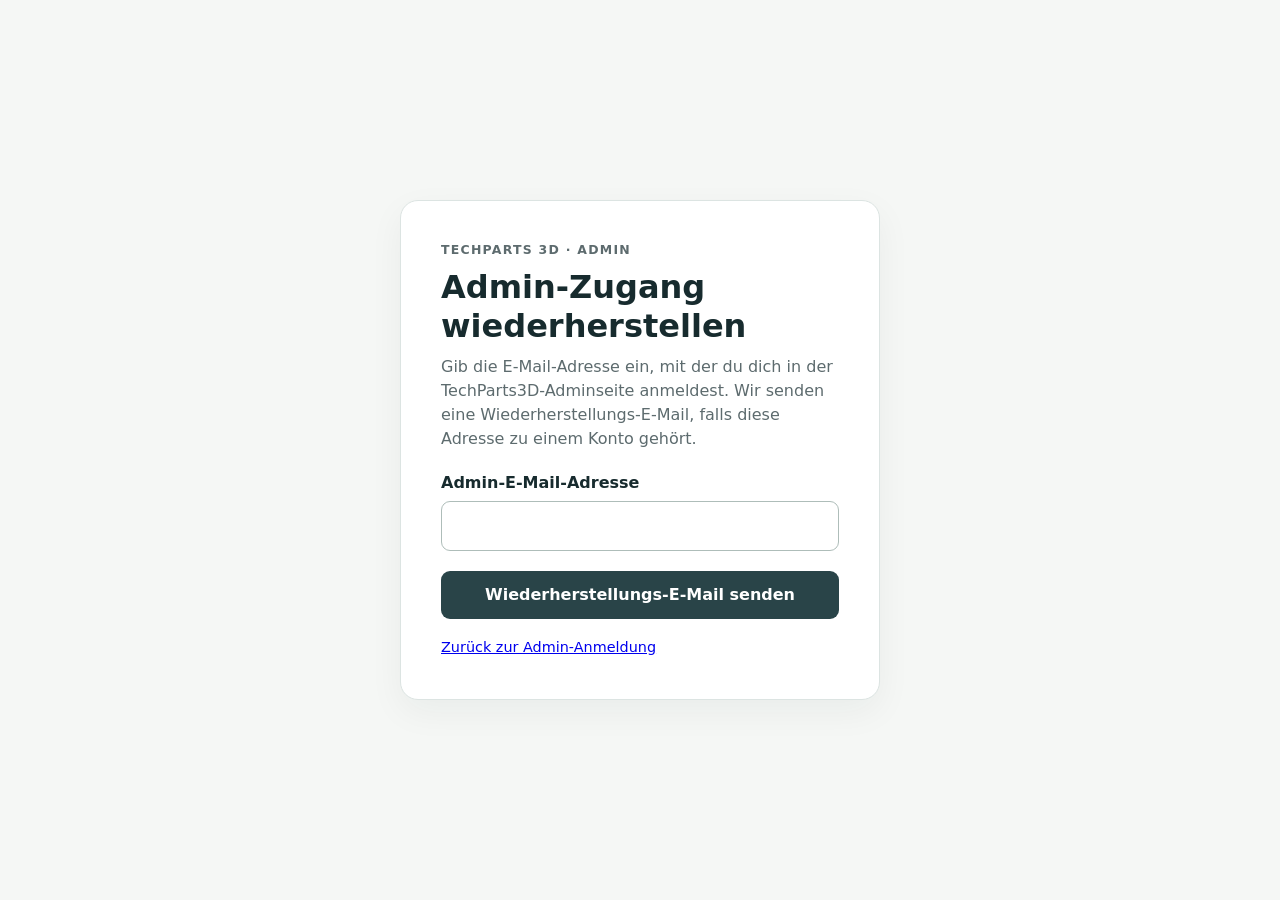
<file: request-password-reset.html>
<!doctype html>
<html lang="de">
<head>
  <meta charset="utf-8">
  <meta name="viewport" content="width=device-width, initial-scale=1">
  <meta name="robots" content="noindex,nofollow">
  <title>Admin-Zugang wiederherstellen – TechParts 3D</title>
  <style>
    :root { color-scheme: light; --ink:#172b2e; --muted:#5d6b6e; --line:#dce4e2; --accent:#294448; --bg:#f5f7f5; }
    * { box-sizing:border-box; }
    body { margin:0; min-height:100vh; display:grid; place-items:center; padding:24px; background:var(--bg); color:var(--ink); font:16px/1.5 system-ui,-apple-system,BlinkMacSystemFont,"Segoe UI",sans-serif; }
    main { width:min(100%,480px); background:#fff; border:1px solid var(--line); border-radius:18px; padding:clamp(24px,5vw,40px); box-shadow:0 12px 35px #172b2e0d; }
    .eyebrow { margin:0 0 8px; color:var(--muted); font-size:.78rem; font-weight:700; letter-spacing:.1em; text-transform:uppercase; }
    h1 { margin:0 0 10px; font-size:clamp(1.5rem,4vw,2rem); line-height:1.2; }
    p { color:var(--muted); margin:0 0 20px; }
    label { display:block; margin:16px 0 6px; font-weight:650; }
    input { display:block; width:100%; padding:12px 13px; border:1px solid #aebdb9; border-radius:9px; font:inherit; color:var(--ink); background:#fff; }
    input:focus { outline:3px solid #2944482b; border-color:var(--accent); }
    button,.button-link { display:inline-block; width:100%; margin-top:20px; padding:12px 16px; border:0; border-radius:9px; background:var(--accent); color:#fff; font:inherit; font-weight:700; text-align:center; text-decoration:none; cursor:pointer; }
    button:disabled { opacity:.6; cursor:wait; }
    .message { padding:12px 14px; border-radius:9px; background:#f0f4f2; color:var(--ink); margin:18px 0 0; overflow-wrap:anywhere; }
    .message.error { background:#fff0ed; color:#7b241c; }
    [hidden] { display:none !important; }
    .small { font-size:.9rem; margin-top:18px; margin-bottom:0; }
  </style>
</head>
<body>
  <main>
    <p class="eyebrow">TechParts 3D · Admin</p>
    <h1>Admin-Zugang wiederherstellen</h1>
    <p>Gib die E-Mail-Adresse ein, mit der du dich in der TechParts3D-Adminseite anmeldest. Wir senden eine Wiederherstellungs-E-Mail, falls diese Adresse zu einem Konto gehört.</p>
    <form id="requestForm">
      <label for="email">Admin-E-Mail-Adresse</label>
      <input id="email" type="email" autocomplete="email" required>
      <button id="sendButton" type="submit">Wiederherstellungs-E-Mail senden</button>
    </form>
    <div id="message" class="message" role="status" hidden></div>
    <div id="errorMessage" class="message error" role="alert" hidden></div>
    <p class="small"><a href="./admin.html">Zurück zur Admin-Anmeldung</a></p>
  </main>
  <script type="module">
    import { SUPABASE_URL, SUPABASE_ANON_KEY } from './supabase-config.js';
    import { createClient } from 'https://esm.sh/@supabase/supabase-js@2';

    const RECOVERY_URL = 'https://milamaiorova2026.github.io/techparts-3d/reset-password.html';
    const client = createClient(SUPABASE_URL.trim(), SUPABASE_ANON_KEY.trim());
    const form = document.querySelector('#requestForm');
    const emailInput = document.querySelector('#email');
    const sendButton = document.querySelector('#sendButton');
    const message = document.querySelector('#message');
    const errorMessage = document.querySelector('#errorMessage');

    form.addEventListener('submit', async (event) => {
      event.preventDefault();
      sendButton.disabled = true;
      message.hidden = true;
      errorMessage.hidden = true;
      const email = emailInput.value.trim();
      const { error } = await client.auth.resetPasswordForEmail(email, { redirectTo: RECOVERY_URL });
      sendButton.disabled = false;
      if (error) {
        errorMessage.textContent = 'Die Anfrage konnte nicht gesendet werden. Bitte prüfe die Supabase-Einstellungen und versuche es später erneut.';
        errorMessage.hidden = false;
        console.error('Password recovery request failed:', error);
        return;
      }
      message.textContent = 'Falls diese E-Mail-Adresse zu einem Benutzerkonto gehört, wurde eine Wiederherstellungs-E-Mail angefordert. Prüfe den Posteingang und den Spam-Ordner. Öffne den Link nur einmal und auf diesem Gerät.';
      message.hidden = false;
      form.hidden = true;
    });
  </script>
</body>
</html>
</file>
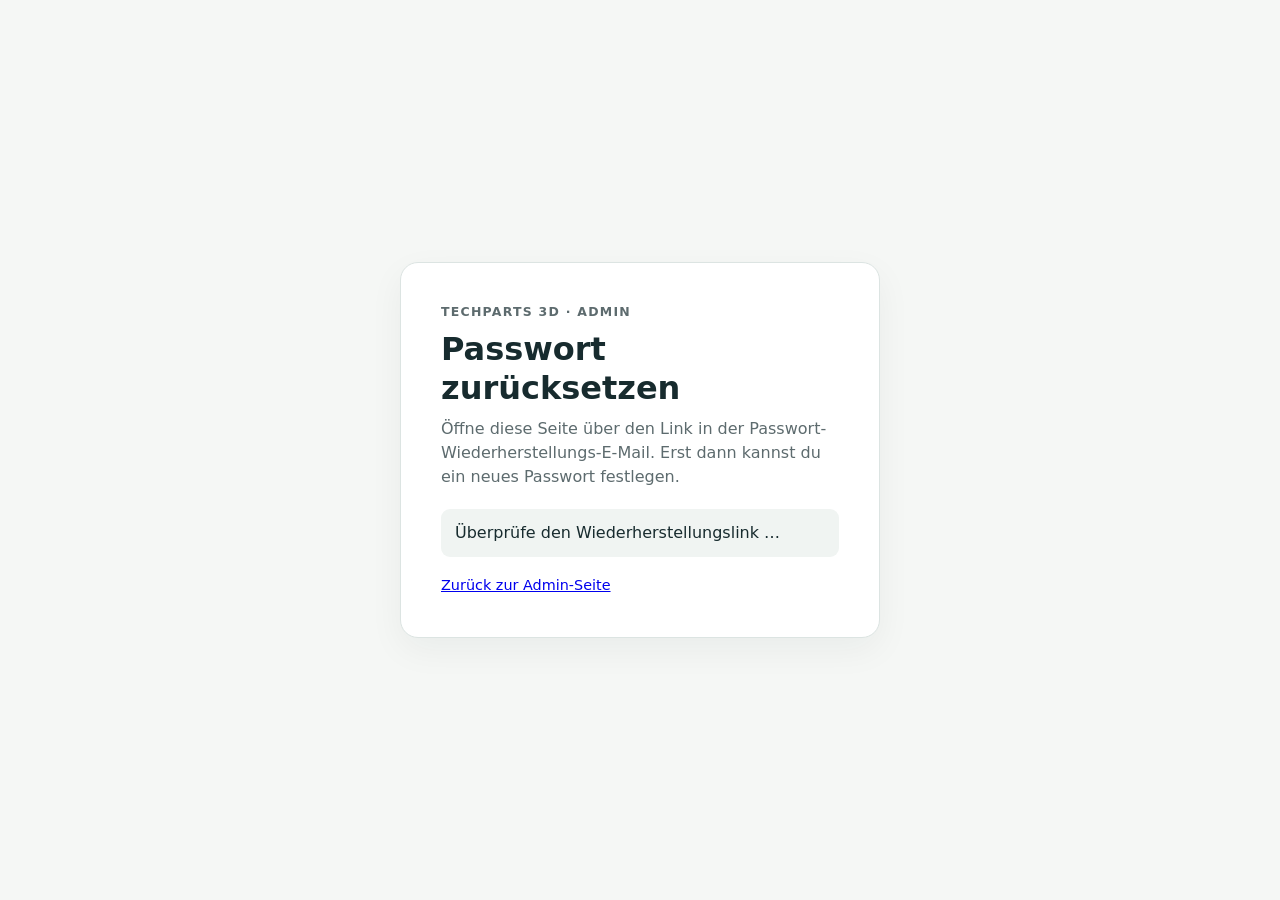
<file: reset-password.html>
<!doctype html>
<html lang="de">
<head>
  <meta charset="utf-8">
  <meta name="viewport" content="width=device-width, initial-scale=1">
  <meta name="robots" content="noindex,nofollow">
  <title>Passwort zurücksetzen – TechParts 3D</title>
  <style>
    :root { color-scheme: light; --ink:#172b2e; --muted:#5d6b6e; --line:#dce4e2; --accent:#294448; --bg:#f5f7f5; }
    * { box-sizing:border-box; }
    body { margin:0; min-height:100vh; display:grid; place-items:center; padding:24px; background:var(--bg); color:var(--ink); font:16px/1.5 system-ui,-apple-system,BlinkMacSystemFont,"Segoe UI",sans-serif; }
    main { width:min(100%,480px); background:#fff; border:1px solid var(--line); border-radius:18px; padding:clamp(24px,5vw,40px); box-shadow:0 12px 35px #172b2e0d; }
    .eyebrow { margin:0 0 8px; color:var(--muted); font-size:.78rem; font-weight:700; letter-spacing:.1em; text-transform:uppercase; }
    h1 { margin:0 0 10px; font-size:clamp(1.5rem,4vw,2rem); line-height:1.2; }
    p { color:var(--muted); margin:0 0 20px; }
    label { display:block; margin:16px 0 6px; font-weight:650; }
    input { display:block; width:100%; padding:12px 13px; border:1px solid #aebdb9; border-radius:9px; font:inherit; color:var(--ink); background:#fff; }
    input:focus { outline:3px solid #2944482b; border-color:var(--accent); }
    button,.button-link { display:inline-block; width:100%; margin-top:20px; padding:12px 16px; border:0; border-radius:9px; background:var(--accent); color:#fff; font:inherit; font-weight:700; text-align:center; text-decoration:none; cursor:pointer; }
    button:disabled { opacity:.6; cursor:wait; }
    .message { padding:12px 14px; border-radius:9px; background:#f0f4f2; color:var(--ink); margin:18px 0 0; overflow-wrap:anywhere; }
    .message.error { background:#fff0ed; color:#7b241c; }
    [hidden] { display:none !important; }
    .small { font-size:.9rem; margin-top:18px; margin-bottom:0; }
  </style>
</head>
<body>
  <main>
    <p class="eyebrow">TechParts 3D · Admin</p>
    <h1>Passwort zurücksetzen</h1>
    <p>Öffne diese Seite über den Link in der Passwort-Wiederherstellungs-E-Mail. Erst dann kannst du ein neues Passwort festlegen.</p>

    <div id="waitPanel" class="message" role="status">Überprüfe den Wiederherstellungslink …</div>

    <form id="passwordForm" hidden>
      <label for="newPassword">Neues Passwort</label>
      <input id="newPassword" type="password" autocomplete="new-password" minlength="12" required>
      <label for="confirmPassword">Neues Passwort wiederholen</label>
      <input id="confirmPassword" type="password" autocomplete="new-password" minlength="12" required>
      <p class="small">Verwende mindestens 12 Zeichen und kein Passwort, das du an anderer Stelle nutzt.</p>
      <button id="saveButton" type="submit">Neues Passwort speichern</button>
    </form>

    <div id="donePanel" hidden>
      <div class="message" role="status">Das Passwort wurde geändert. Öffne die Admin-Seite und melde dich mit dem neuen Passwort an.</div>
      <a class="button-link" href="./admin.html">Zur Admin-Anmeldung</a>
    </div>

    <div id="errorMessage" class="message error" role="alert" hidden></div>
    <p class="small"><a href="./admin.html">Zurück zur Admin-Seite</a></p>
  </main>

  <script type="module">
    import { SUPABASE_URL, SUPABASE_ANON_KEY } from './supabase-config.js';
    import { createClient } from 'https://esm.sh/@supabase/supabase-js@2';

    const waitPanel = document.querySelector('#waitPanel');
    const form = document.querySelector('#passwordForm');
    const donePanel = document.querySelector('#donePanel');
    const errorMessage = document.querySelector('#errorMessage');
    const saveButton = document.querySelector('#saveButton');
    let recoveryReady = false;

    const client = createClient(SUPABASE_URL.trim(), SUPABASE_ANON_KEY.trim(), {
      auth: { persistSession: true, autoRefreshToken: true, detectSessionInUrl: true }
    });

    function showError(message) {
      errorMessage.textContent = message;
      errorMessage.hidden = false;
    }

    function enableRecoveryForm() {
      recoveryReady = true;
      waitPanel.hidden = true;
      errorMessage.hidden = true;
      form.hidden = false;
    }

    client.auth.onAuthStateChange((event, session) => {
      if (event === 'PASSWORD_RECOVERY' && session) enableRecoveryForm();
    });

    // For redirects using a code or an explicit recovery type, verify there is a session.
    const search = new URLSearchParams(window.location.search);
    const hash = new URLSearchParams(window.location.hash.replace(/^#/, ''));
    const recoveryMarker = search.get('type') === 'recovery' || hash.get('type') === 'recovery' || search.has('code');
    const { data: sessionData, error: sessionError } = await client.auth.getSession();
    if (!recoveryReady && recoveryMarker && sessionData.session) enableRecoveryForm();
    if (!recoveryReady && (sessionError || !sessionData.session)) {
      waitPanel.hidden = true;
      showError('Der Link ist ungültig, abgelaufen oder wurde bereits verwendet. Bitte fordere in Supabase eine neue Passwort-Wiederherstellungs-E-Mail an.');
    } else if (!recoveryReady && !recoveryMarker) {
      waitPanel.hidden = true;
      showError('Es wurde kein Wiederherstellungslink erkannt. Bitte öffne diese Seite über die E-Mail von Supabase.');
    }

    form.addEventListener('submit', async (event) => {
      event.preventDefault();
      if (!recoveryReady) {
        showError('Der Wiederherstellungslink wurde nicht bestätigt. Öffne die Seite erneut über die E-Mail.');
        return;
      }
      const password = document.querySelector('#newPassword').value;
      const confirm = document.querySelector('#confirmPassword').value;
      if (password.length < 12) {
        showError('Das Passwort muss mindestens 12 Zeichen lang sein.');
        return;
      }
      if (password !== confirm) {
        showError('Die beiden Passwörter stimmen nicht überein.');
        return;
      }
      saveButton.disabled = true;
      errorMessage.hidden = true;
      const { error } = await client.auth.updateUser({ password });
      saveButton.disabled = false;
      if (error) {
        showError('Das Passwort konnte nicht geändert werden. Bitte prüfe den Link und versuche es erneut.');
        console.error(error);
        return;
      }
      form.hidden = true;
      donePanel.hidden = false;
      waitPanel.hidden = true;
    });
  </script>
</body>
</html>
</file>
